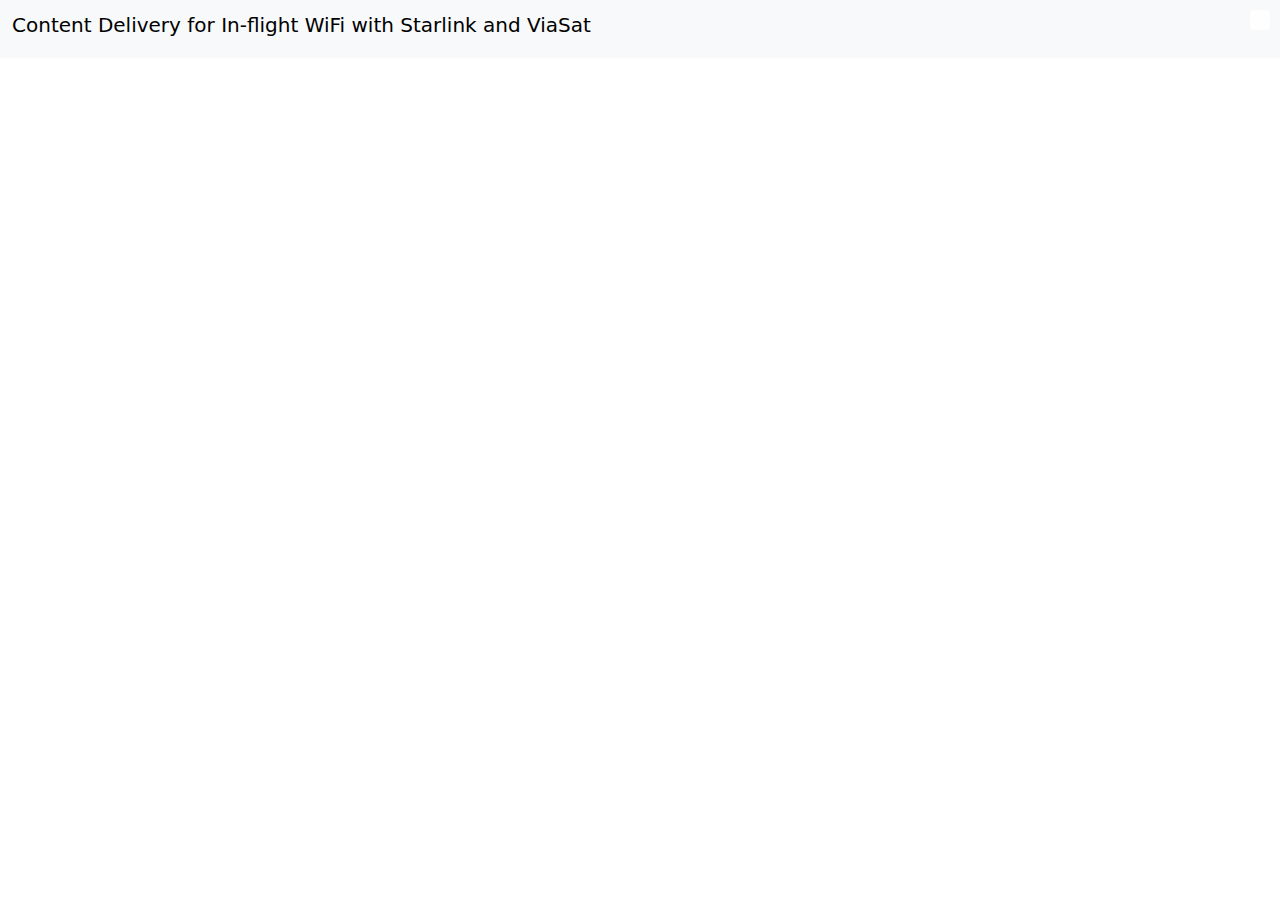
<file: index-v2.html>
<!DOCTYPE html>
<html lang="en">

<head>
    <meta charset="UTF-8">
    <meta name="viewport" content="width=device-width, initial-scale=1">
    <title>Look Ma, It's a Starlink API</title>
    <!-- Bootstrap CSS -->
    <link href="https://cdn.jsdelivr.net/npm/bootstrap@5.3.0/dist/css/bootstrap.min.css" rel="stylesheet">
    <!-- Mapbox GL JS CSS -->
    <link href="https://api.mapbox.com/mapbox-gl-js/v2.13.0/mapbox-gl.css" rel="stylesheet" />
    <style>
        /* Ensure the page takes full height and the map container takes 80% of the viewport height */
        html,
        body {
            height: 100%;
            margin: 0;
            padding: 0;
        }

        #map {
            width: 100%;
            height: 80vh;
            /* 80% of the viewport height */
        }

        #menu {
            position: absolute;
            top: 10px;
            right: 10px;
            background: rgba(255, 255, 255, 0.8);
            padding: 10px;
            font-family: sans-serif;
            border-radius: 3px;
            z-index: 1;
        }

        #menu a {
            display: block;
            margin-bottom: 5px;
            text-decoration: none;
            color: #404040;
        }

        #menu a.active {
            font-weight: bold;
            color: #000;
        }
    </style>
</head>

<body>
    <div class="container-fluid p-0">
        <!-- Header using Bootstrap navbar -->
        <nav class="navbar navbar-expand-lg navbar-light bg-light">
            <div class="container-fluid">
                <h2 class="navbar-brand" href="#">Content Delivery for In-flight WiFi with Starlink and ViaSat </h2>
            </div>
        </nav>

        <!-- Map Container -->
        <div id="map"></div>
        <!-- Layer Toggle Menu -->
        <div id="menu"></div>

        <!-- Additional content can go here if needed -->
    </div>

    <!-- Bootstrap JS Bundle (includes Popper) -->
    <script src="https://cdn.jsdelivr.net/npm/bootstrap@5.3.0/dist/js/bootstrap.bundle.min.js"></script>
    <!-- Mapbox GL JS -->
    <script src="https://api.mapbox.com/mapbox-gl-js/v2.13.0/mapbox-gl.js"></script>
    <script>
        // Set your Mapbox access token
        mapboxgl.accessToken = 'pk.eyJ1IjoiczhtYXRodXIiLCJhIjoiY2xzbHl1Zjg0MGZpdjJrcGVpa2pkbG0wNiJ9.rFDdt45Wd4s6a-RfqvAQiQ';

        // Initialize the Mapbox map
        const map = new mapboxgl.Map({
            container: 'map', // HTML container id
            style: 'mapbox://styles/mapbox/light-v11', // Map style
            center: [-98.5795, 39.8283], // Center on USA
            zoom: 4 // Initial zoom level
        });

        // Define the layers with properties
        const layers = [
            {
                id: 'aws',
                name: 'AWS',
                color: '#e74c3c',
                downloadUrl: 'https://space.us-east-1.aws.api.getfastah.com/cloud/aws?format=geojson',
                symbolName: 'aws-marker',
                markerImageUrl: 'https://upload.wikimedia.org/wikipedia/commons/thumb/9/93/Amazon_Web_Services_Logo.svg/320px-Amazon_Web_Services_Logo.svg.png',
                markerSize: 0.1
            },
            {
                id: 'azure',
                name: 'Azure',
                color: '#3498db',
                downloadUrl: 'https://space.us-east-1.aws.api.getfastah.com/cloud/azure?format=geojson',
                symbolName: 'azure-marker',
                markerImageUrl: 'https://upload.wikimedia.org/wikipedia/commons/thumb/f/fa/Microsoft_Azure.svg/240px-Microsoft_Azure.svg.png',
                markerSize: 0.1
            },
            {
                id: 'starlink',
                name: 'Starlink',
                color: '#2ecc71',
                downloadUrl: './gen/latest-feeds/starlink/samples.json',
                symbolName: 'starlink-marker',
                markerImageUrl: 'https://upload.wikimedia.org/wikipedia/commons/thumb/a/a8/Starlink_Logo.svg/320px-Starlink_Logo.svg.png',
                markerSize: 0.2
            },
            {
                id: 'viasat',
                name: 'ViaSat',
                color: '#f1c40f',
                downloadUrl: './gen/latest-feeds/viasat/samples.json',
                symbolName: 'viasat-marker',
                markerImageUrl: 'https://upload.wikimedia.org/wikipedia/commons/thumb/7/7f/Viasat.svg/320px-Viasat.svg.png',
                markerSize: 0.2
            }
        ];

        map.on('load', function () {

            function addLayerWithData(layer, data) {
                let iconImage = layer.symbolName;
                if (layer.id === 'aws') {
                    iconImage = [
                        'case',
                        ['==', ['get', 'type'], 'GroundStation'],
                        'aws-marker-groundstation',
                        layer.symbolName
                    ];
                }
                // Set default visibility: for Azure, hide on load
                const baseLayout = {
                    'icon-image': iconImage,
                    'icon-size': layer.markerSize,
                    'icon-allow-overlap': true,
                };
                if (layer.id === 'azure') {
                    baseLayout['visibility'] = 'none';
                }
                map.addLayer({
                    'id': layer.id,
                    'type': 'symbol',
                    'source': {
                        'type': 'geojson',
                        'data': data
                    },
                    'layout': baseLayout
                });
            }

            function loadMarkerImage(layer) {
                return new Promise((resolve, reject) => {
                    if (layer.markerImageUrl) {
                        map.loadImage(layer.markerImageUrl, (error, image) => {
                            if (error) {
                                console.error('Error loading marker image for ' + layer.id, error);
                                reject(error);
                            } else {
                                map.addImage(layer.symbolName, image);
                                resolve();
                            }
                        });
                    } else {
                        resolve();
                    }
                });
            }

            // Load custom marker image for AWS GroundStation
            map.loadImage('../static/Icon-AWS-GroundStation.png', (error, image) => {
                if (error) {
                    console.error('Error loading AWS GroundStation marker image:', error);
                } else {
                    map.addImage('aws-marker-groundstation', image);
                }
            });

            Promise.all(layers.map(loadMarkerImage)).then(() => {
                layers.forEach(function (layer) {
                    if (layer.id === 'aws' || layer.id === 'azure') {
                        fetch(layer.downloadUrl, {
                            headers: {
                                'X-API-Key': 'NKEdnwRSyxreD4Xswg6jaVVxqt0tr3G90uPMpurh'
                            }
                        })
                            .then(response => response.json())
                            .then(data => {
                                addLayerWithData(layer, data);
                            })
                            .catch(err => console.error('Error fetching ' + layer.id + ' data:', err));
                    } else {
                        addLayerWithData(layer, layer.downloadUrl);
                    }
                });
            }).catch(err => {
                console.error('Error loading marker images:', err);
            });

            // Create the layer toggle buttons
            layers.forEach(function (layer) {
                let link = document.createElement('a');
                link.href = '#';
                // Set active class for every layer except Azure
                link.className = (layer.id === 'azure') ? '' : 'active';
                link.textContent = layer.name;
                link.onclick = function (e) {
                    e.preventDefault();
                    e.stopPropagation();
                    let visibility = map.getLayoutProperty(layer.id, 'visibility');
                    if (visibility === 'visible' || visibility === undefined) {
                        map.setLayoutProperty(layer.id, 'visibility', 'none');
                        this.className = '';
                    } else {
                        map.setLayoutProperty(layer.id, 'visibility', 'visible');
                        this.className = 'active';
                    }
                };
                document.getElementById('menu').appendChild(link);
            });

            // Add click handlers for AWS and Azure layers to display popups with metadata
            map.on('click', 'aws', function(e) {
                const feature = e.features[0];
                if (!feature) return;
                const coordinates = feature.geometry.coordinates.slice();
                const popupContent = `
                    <div style="font-family: Arial, sans-serif; font-size: 12px; color: #333;">
                        <strong>${feature.properties.type || 'AWS'}</strong><br>
                        <span>${feature.properties.display_name || 'No display name available'}</span>
                    </div>`;
                new mapboxgl.Popup()
                    .setLngLat(coordinates)
                    .setHTML(popupContent)
                    .addTo(map);
            });

            map.on('click', 'azure', function(e) {
                const feature = e.features[0];
                if (!feature) return;
                const coordinates = feature.geometry.coordinates.slice();
                const popupContent = `
                    <div style="font-family: Arial, sans-serif; font-size: 12px; color: #333;">
                        <strong>${feature.properties.type || 'Azure'}</strong><br>
                        <span>${feature.properties.display_name || 'No display name available'}</span>
                    </div>`;
                new mapboxgl.Popup()
                    .setLngLat(coordinates)
                    .setHTML(popupContent)
                    .addTo(map);
            });

            // Change the cursor to a pointer when hovering over AWS and Azure features
            map.on('mouseenter', 'aws', function() {
                map.getCanvas().style.cursor = 'pointer';
            });
            map.on('mouseleave', 'aws', function() {
                map.getCanvas().style.cursor = '';
            });
            map.on('mouseenter', 'azure', function() {
                map.getCanvas().style.cursor = 'pointer';
            });
            map.on('mouseleave', 'azure', function() {
                map.getCanvas().style.cursor = '';
            });

        });

        // Ensure the map resizes correctly when the window size changes
        window.addEventListener('resize', () => {
            map.resize();
        });
    </script>
</body>

</html>
</file>
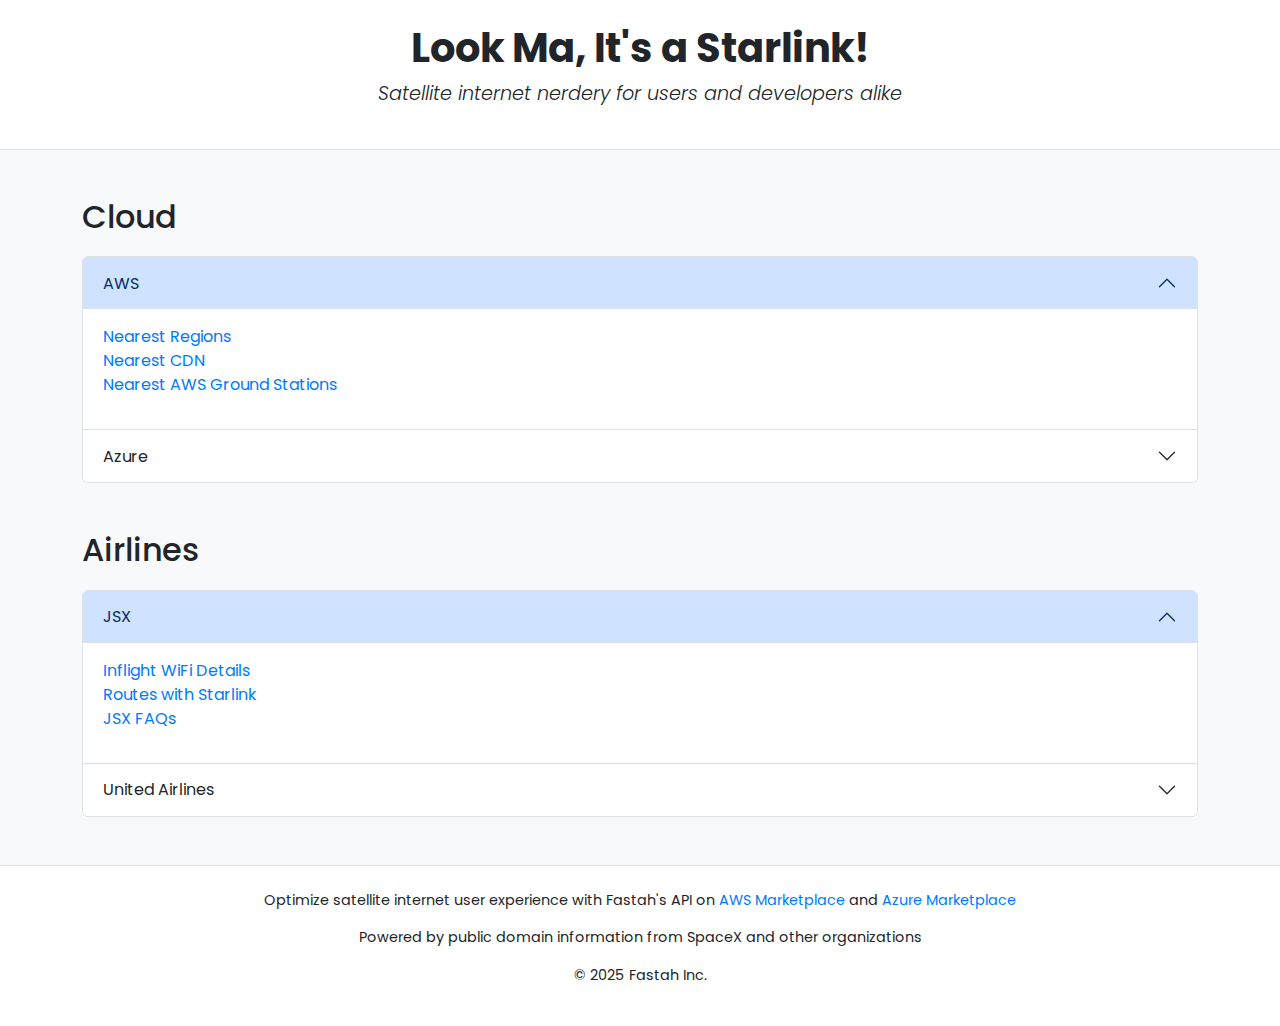
<file: landing.html>
<!DOCTYPE html>
<html lang="en">
<head>
  <meta charset="UTF-8">
  <meta name="viewport" content="width=device-width, initial-scale=1.0">
  <title>Look Ma, It's a Starlink! | Satellite internet nerdery for users and developers alike | Fastah API for IP Geolocation & Security</title>
  <link href="https://cdn.jsdelivr.net/npm/bootstrap@5.3.0-alpha3/dist/css/bootstrap.min.css" rel="stylesheet">
  <style>
    body {
      font-family: 'Poppins', sans-serif;
      background-color: #f8f9fa; /* Default light background for simplicity */
      color: #212529; /* Default text color */
    }

    header {
      background-color: #ffffff; /* Plain white header */
      border-bottom: 1px solid #dee2e6; /* Subtle divider */
    }

    h1 {
      font-size: 2.5rem;
      font-weight: bold;
    }

    p.lead {
      font-size: 1.2rem;
      font-style: italic;
    }

    section h2 {
      font-size: 2rem;
      margin-bottom: 20px;
    }

    footer {
      background-color: #ffffff; /* Plain white footer */
      border-top: 1px solid #dee2e6; /* Subtle divider */
      font-size: 0.9rem;
    }

    a {
      color: #007bff; /* Bootstrap's default link color */
      text-decoration: none;
    }

    a:hover {
      text-decoration: underline; /* Underline on hover for clarity */
    }
  </style>
  <link href="https://fonts.googleapis.com/css2?family=Poppins:wght@400;600&display=swap" rel="stylesheet">
</head>
<body>
  <header class="py-4 text-center">
    <div class="container">
      <h1>Look Ma, It's a Starlink!</h1>
      <p class="lead">Satellite internet nerdery for users and developers alike</p>
    </div>
  </header>

  <main class="container my-5">
    <!-- Cloud Section -->
    <section id="cloud" class="mb-5">
      <h2>Cloud</h2>
      <div class="accordion" id="cloudAccordion">
        <!-- AWS Section -->
        <div class="accordion-item">
          <h3 class="accordion-header" id="headingAWS">
            <button class="accordion-button" type="button" data-bs-toggle="collapse" data-bs-target="#collapseAWS" aria-expanded="true" aria-controls="collapseAWS">
              AWS
            </button>
          </h3>
          <div id="collapseAWS" class="accordion-collapse collapse show" aria-labelledby="headingAWS" data-bs-parent="#cloudAccordion">
            <div class="accordion-body">
              <ul class="list-unstyled">
                <li><a href="/aws.html">Nearest Regions</a></li>
                <li><a href="/aws/nearest-cdn">Nearest CDN</a></li>
                <li><a href="/aws/nearest-ground-stations">Nearest AWS Ground Stations</a></li>
              </ul>
            </div>
          </div>
        </div>

        <!-- Azure Section -->
        <div class="accordion-item">
          <h3 class="accordion-header" id="headingAzure">
            <button class="accordion-button collapsed" type="button" data-bs-toggle="collapse" data-bs-target="#collapseAzure" aria-expanded="false" aria-controls="collapseAzure">
              Azure
            </button>
          </h3>
          <div id="collapseAzure" class="accordion-collapse collapse" aria-labelledby="headingAzure" data-bs-parent="#cloudAccordion">
            <div class="accordion-body">
              <p>Azure-specific content coming soon!</p>
            </div>
          </div>
        </div>
      </div>
    </section>

    <!-- Airlines Section -->
    <section id="airlines" class="mb-5">
      <h2>Airlines</h2>
      <div class="accordion" id="airlinesAccordion">
        <!-- JSX Section -->
        <div class="accordion-item">
          <h3 class="accordion-header" id="headingJSX">
            <button class="accordion-button" type="button" data-bs-toggle="collapse" data-bs-target="#collapseJSX" aria-expanded="true" aria-controls="collapseJSX">
              JSX
            </button>
          </h3>
          <div id="collapseJSX" class="accordion-collapse collapse show" aria-labelledby="headingJSX" data-bs-parent="#airlinesAccordion">
            <div class="accordion-body">
              <ul class="list-unstyled">
                <li><a href="/airlines/jsx/inflight-wifi">Inflight WiFi Details</a></li>
                <li><a href="/airlines/jsx/routes">Routes with Starlink</a></li>
                <li><a href="/airlines/jsx/faq">JSX FAQs</a></li>
              </ul>
            </div>
          </div>
        </div>

        <!-- United Airlines Section -->
        <div class="accordion-item">
          <h3 class="accordion-header" id="headingUnited">
            <button class="accordion-button collapsed" type="button" data-bs-toggle="collapse" data-bs-target="#collapseUnited" aria-expanded="false" aria-controls="collapseUnited">
              United Airlines
            </button>
          </h3>
          <div id="collapseUnited" class="accordion-collapse collapse" aria-labelledby="headingUnited" data-bs-parent="#airlinesAccordion">
            <div class="accordion-body">
              <ul class="list-unstyled">
                <li><a href="/airlines/united/inflight-wifi">Inflight WiFi Details</a></li>
                <li><a href="/airlines/united/routes">Routes with Starlink</a></li>
                <li><a href="/airlines/united/faq">United Airlines FAQs</a></li>
              </ul>
            </div>
          </div>
        </div>
      </div>
    </section>
  </main>

  <footer class="text-center py-4">
    <p>Optimize satellite internet user experience with Fastah's API on <a href=""https://aws.amazon.com/marketplace/pp/B084VR96P3>AWS Marketplace</a> and <a href=""https://azuremarketplace.microsoft.com/en-us/marketplace/apps/fastah.ip_location_api_01>Azure Marketplace</a></p>
    <p>Powered by public domain information from SpaceX and other organizations</p>  
    <p>&copy; 2025 Fastah Inc.</p>
</footer>

  <script src="https://cdn.jsdelivr.net/npm/bootstrap@5.3.0-alpha3/dist/js/bootstrap.bundle.min.js"></script>
</body>
</html>
</file>
